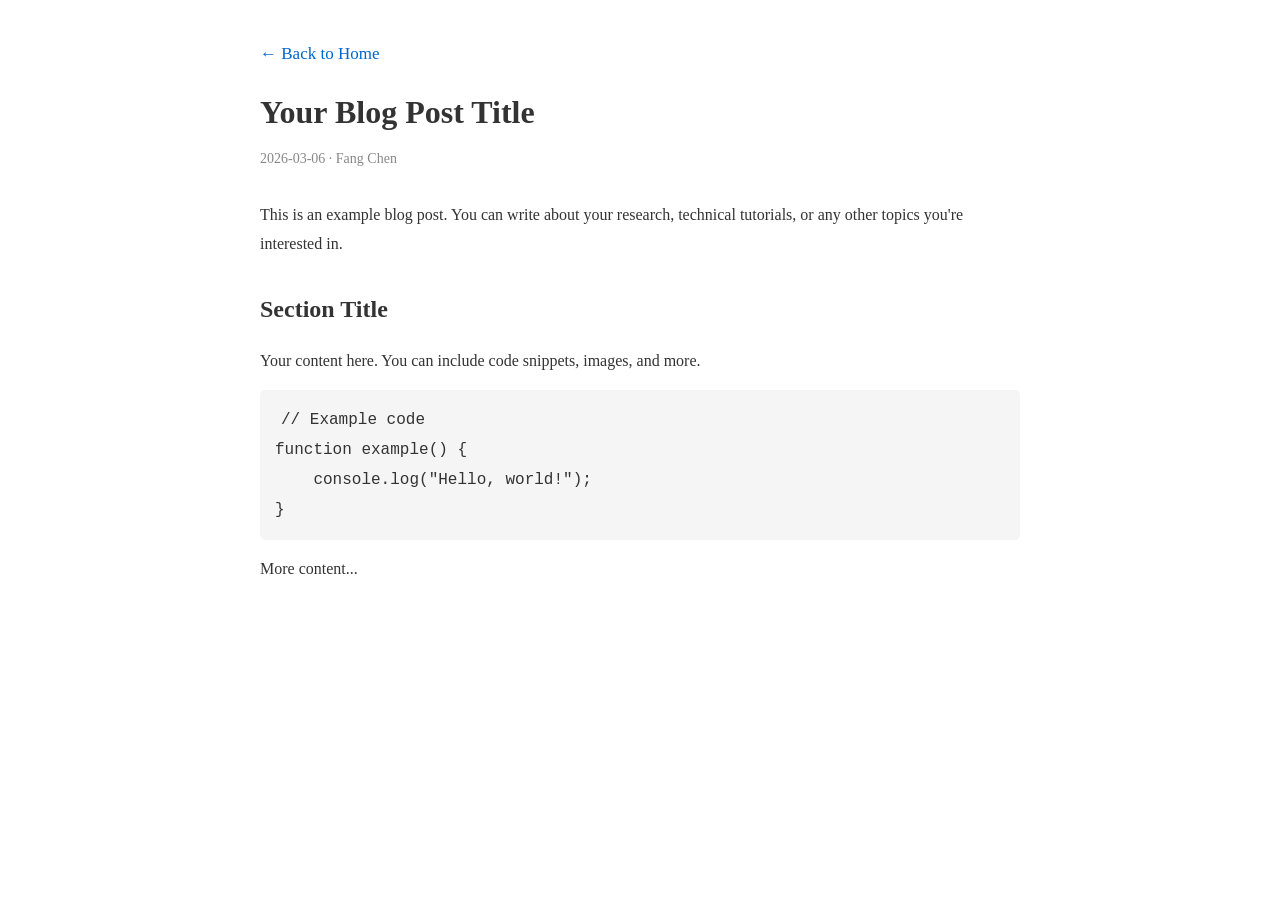
<file: blog/post1.html>
<!DOCTYPE html>
<html lang="zh-CN">
<head>
    <meta charset="UTF-8">
    <meta name="viewport" content="width=device-width, initial-scale=1.0">
    <title>Blog Post Title - Fang Chen</title>
    <link rel="stylesheet" href="../style.css">
    <style>
        .blog-post {
            max-width: 800px;
            margin: 40px auto;
            padding: 0 20px;
        }
        .blog-post h1 {
            font-size: 32px;
            margin-bottom: 10px;
        }
        .blog-post .meta {
            color: #888;
            margin-bottom: 30px;
            font-size: 14px;
        }
        .blog-post .content {
            font-size: 16px;
            line-height: 1.8;
        }
        .blog-post .content h2 {
            font-size: 24px;
            margin-top: 30px;
            margin-bottom: 15px;
        }
        .blog-post .content p {
            margin-bottom: 15px;
        }
        .blog-post .content code {
            background-color: #f5f5f5;
            padding: 2px 6px;
            border-radius: 3px;
            font-family: 'Courier New', monospace;
        }
        .blog-post .content pre {
            background-color: #f5f5f5;
            padding: 15px;
            border-radius: 5px;
            overflow-x: auto;
            margin-bottom: 15px;
        }
        .back-link {
            display: inline-block;
            margin-bottom: 20px;
            color: #0066cc;
            text-decoration: none;
        }
        .back-link:hover {
            text-decoration: underline;
        }
    </style>
</head>
<body>
    <div class="blog-post">
        <a href="../index.html#blog" class="back-link">← Back to Home</a>

        <h1>Your Blog Post Title</h1>
        <div class="meta">
            <span>2026-03-06</span> · <span>Fang Chen</span>
        </div>

        <div class="content">
            <p>
                This is an example blog post. You can write about your research, technical tutorials,
                or any other topics you're interested in.
            </p>

            <h2>Section Title</h2>
            <p>
                Your content here. You can include code snippets, images, and more.
            </p>

            <pre><code>// Example code
function example() {
    console.log("Hello, world!");
}</code></pre>

            <p>
                More content...
            </p>
        </div>
    </div>
</body>
</html>
</file>
<file: style.css>
/* Reset and Base Styles */
* {
    margin: 0;
    padding: 0;
    box-sizing: border-box;
}

body {
    font-family: Georgia, 'Times New Roman', serif;
    line-height: 1.6;
    color: #333;
    background-color: #fff;
    font-size: 17px;
}

body:lang(zh), body:lang(zh-CN) {
    font-family: SimSun, '宋体', STSong, serif;
}

body:lang(en) {
    font-family: Georgia, 'Times New Roman', serif;
}

.container {
    max-width: 1200px;
    margin: 0 auto;
    padding: 0 40px;
}

/* Navigation */
.navbar {
    position: sticky;
    top: 0;
    background-color: #fff;
    border-bottom: 1px solid #e0e0e0;
    padding: 20px 0;
    z-index: 100;
}

.navbar .container {
    display: flex;
    gap: 30px;
    justify-content: center;
    align-items: center;
}

.lang-btn {
    background-color: #0066cc;
    color: #fff;
    border: none;
    padding: 6px 14px;
    border-radius: 4px;
    cursor: pointer;
    font-size: 14px;
    font-weight: 500;
    transition: background-color 0.3s;
    margin-left: 10px;
}

.lang-btn:hover {
    background-color: #0052a3;
}

.nav-link {
    text-decoration: none;
    color: #333;
    font-weight: 500;
    transition: color 0.3s;
}

.nav-link:hover,
.nav-link.active {
    color: #0066cc;
}

/* Sections */
.section {
    padding: 60px 0;
    border-bottom: 1px solid #e0e0e0;
}

.section:last-child {
    border-bottom: none;
}

.section h2 {
    font-size: 32px;
    margin-bottom: 30px;
    font-weight: 600;
}

/* Profile Section */
.profile {
    display: flex;
    gap: 40px;
    align-items: center;
    margin-bottom: 40px;
}

.profile-img {
    width: 200px;
    height: 200px;
    border-radius: 50%;
    object-fit: cover;
}

.profile-info h1 {
    font-size: 40px;
    margin-bottom: 10px;
}

.profile-info .title {
    font-size: 20px;
    color: #666;
    margin-bottom: 5px;
}

.profile-info .affiliation {
    font-size: 18px;
    color: #888;
    margin-bottom: 15px;
}

.links {
    display: flex;
    gap: 15px;
}

.links a {
    color: #0066cc;
    text-decoration: none;
    font-weight: 500;
}

.links a:hover {
    text-decoration: underline;
}

.bio p {
    font-size: 18px;
    line-height: 1.8;
}

.bio p a {
    color: #0066cc;
    text-decoration: none;
    font-weight: 500;
    border-bottom: 1px solid #0066cc;
    padding-bottom: 1px;
    transition: all 0.3s;
}

.bio p a:hover {
    color: #0052a3;
    border-bottom-color: #0052a3;
    background-color: rgba(0, 102, 204, 0.05);
}

/* Publications */
.publication-list {
    display: flex;
    flex-direction: column;
    gap: 30px;
}

.publication-item {
    display: flex;
    gap: 20px;
}

.pub-image {
    flex-shrink: 0;
    width: 200px;
    height: 120px;
}

.pub-image img {
    width: 100%;
    height: 100%;
    object-fit: cover;
    border-radius: 4px;
}

.pub-content h3 {
    font-size: 20px;
    margin-bottom: 8px;
}

.pub-content .authors {
    font-size: 16px;
    color: #666;
    margin-bottom: 5px;
}

.pub-content .venue {
    font-size: 16px;
    color: #888;
    font-style: italic;
    margin-bottom: 10px;
}

.pub-links {
    display: flex;
    gap: 12px;
}

.pub-links a {
    color: #0066cc;
    text-decoration: none;
    font-size: 16px;
    padding: 4px 12px;
    border: 1px solid #0066cc;
    border-radius: 4px;
    transition: all 0.3s;
}

.pub-links a:hover {
    background-color: #0066cc;
    color: #fff;
}

/* Projects */
.project-grid {
    display: flex;
    flex-direction: column;
    gap: 30px;
}

.project-card {
    border: 1px solid #e0e0e0;
    border-radius: 8px;
    overflow: hidden;
    transition: transform 0.3s, box-shadow 0.3s;
}

.project-card:hover {
    transform: translateY(-5px);
    box-shadow: 0 4px 12px rgba(0,0,0,0.1);
}

.project-card img {
    width: 100%;
    max-height: 400px;
    object-fit: contain;
    background-color: #f9f9f9;
}

/* RoboCup specific styles */
.robocup-card {
    background-color: #fafbfc;
}

.robocup-info {
    padding: 25px;
}

.robocup-overview {
    width: 100%;
    max-width: 800px;
    margin: 20px auto;
}

.robocup-overview video {
    width: 100%;
    border-radius: 8px;
    box-shadow: 0 2px 8px rgba(0,0,0,0.1);
}

.robocup-grid {
    display: grid;
    grid-template-columns: repeat(auto-fit, minmax(280px, 1fr));
    gap: 20px;
    margin: 25px 0;
}

.module-box {
    background: #fff;
    border-radius: 8px;
    padding: 18px;
    border: 1px solid #e8e8e8;
    transition: box-shadow 0.3s;
}

.module-box:hover {
    box-shadow: 0 2px 8px rgba(0,0,0,0.08);
}

.module-box h4 {
    font-size: 18px;
    margin-bottom: 12px;
    color: #2c3e50;
    font-weight: 600;
}

.module-media {
    width: 100%;
    height: 180px;
    overflow: hidden;
    border-radius: 6px;
    margin: 12px 0;
    background-color: #f5f5f5;
}

.module-media img,
.module-media video {
    width: 100%;
    height: 100%;
    object-fit: cover;
}

.module-features {
    font-size: 15px;
    line-height: 1.7;
    padding-left: 20px;
    margin: 12px 0 0 0;
    color: #555;
}

.module-features li {
    margin-bottom: 8px;
}

.gallery-grid {
    display: grid;
    grid-template-columns: repeat(auto-fit, minmax(250px, 1fr));
    gap: 15px;
    width: 100%;
}

.gallery-grid img,
.gallery-grid video {
    width: 100%;
    height: 200px;
    object-fit: cover;
    border-radius: 6px;
    border: 1px solid #e0e0e0;
}

.project-videos {
    display: flex;
    gap: 20px;
    padding: 20px;
    background-color: #f9f9f9;
    justify-content: center;
    align-items: center;
    margin-top: 20px;
    border-radius: 6px;
}

.project-videos[hidden] {
    display: none;
}

.project-videos video {
    flex: 1;
    max-width: 48%;
    max-height: 300px;
    width: 100%;
    object-fit: contain;
    border-radius: 4px;
}

.robocup-videos {
    padding: 25px;
}

.video-toggle {
    color: #0066cc;
    background-color: transparent;
    text-decoration: none;
    font-size: 16px;
    padding: 10px 24px;
    border: 2px solid #0066cc;
    border-radius: 6px;
    transition: all 0.3s;
    font-weight: 500;
    cursor: pointer;
    font-family: inherit;
}

.video-toggle:hover {
    background-color: #0066cc;
    color: #fff;
}

.pdf-icon {
    display: inline-flex;
    align-items: center;
    gap: 5px;
    color: #0066cc;
    text-decoration: none;
    font-size: 16px;
    font-weight: 500;
    padding: 10px 24px;
    border: 2px solid #0066cc;
    border-radius: 6px;
    transition: all 0.3s;
    background-color: transparent;
}

.pdf-icon:before {
    content: "📄";
    font-size: 18px;
}

.pdf-icon:hover {
    background-color: #0066cc;
    color: #fff;
}

.project-info {
    padding: 20px;
}

.project-info h3 {
    font-size: 20px;
    margin-bottom: 10px;
}

.project-info p {
    font-size: 16px;
    color: #666;
    margin-bottom: 15px;
}

.project-links {
    display: flex;
    gap: 15px;
    flex-wrap: wrap;
}

.project-links a {
    color: #0066cc;
    text-decoration: none;
    font-size: 16px;
    padding: 10px 24px;
    border: 2px solid #0066cc;
    border-radius: 6px;
    transition: all 0.3s;
    background-color: transparent;
    font-weight: 500;
}

.project-links a:hover {
    background-color: #0066cc;
    color: #fff;
}

/* Blog */
.blog-list {
    display: flex;
    flex-direction: column;
    gap: 25px;
}

.blog-item h3 {
    font-size: 22px;
    margin-bottom: 8px;
}

.blog-item h3 a {
    color: #333;
    text-decoration: none;
}

.blog-item h3 a:hover {
    color: #0066cc;
}

.blog-item .date {
    font-size: 16px;
    color: #888;
    margin-bottom: 10px;
}

.blog-item p {
    font-size: 17px;
    color: #666;
}

/* Experience & Honors */
.experience-section {
    margin-bottom: 40px;
}

.experience-section h3 {
    font-size: 24px;
    margin-bottom: 20px;
    color: #333;
}

.experience-item {
    margin-bottom: 25px;
}

.exp-header {
    display: flex;
    justify-content: space-between;
    align-items: baseline;
    margin-bottom: 8px;
    flex-wrap: wrap;
}

.exp-header strong {
    font-size: 18px;
    color: #333;
}

.exp-date {
    font-size: 16px;
    color: #888;
}

.experience-item p {
    font-size: 17px;
    line-height: 1.7;
    color: #666;
}

.teaching-gallery {
    display: grid;
    grid-template-columns: repeat(auto-fit, minmax(250px, 1fr));
    gap: 15px;
    margin-top: 15px;
}

.teaching-gallery img {
    width: 100%;
    height: 200px;
    object-fit: cover;
    border-radius: 6px;
    border: 1px solid #e0e0e0;
}

.honors-list {
    list-style: none;
    padding: 0;
}

.honors-list li {
    padding: 12px 0;
    border-bottom: 1px solid #f0f0f0;
    font-size: 17px;
}

.honors-list li:last-child {
    border-bottom: none;
}

.honors-list strong {
    color: #333;
    margin-right: 8px;
}

.honors-list span {
    color: #888;
    font-size: 16px;
}

/* News Section */
.news-list {
    list-style: none;
    padding: 0;
}

.news-item {
    display: flex;
    gap: 20px;
    padding: 14px 0;
    border-bottom: 1px solid #f0f0f0;
    font-size: 17px;
    align-items: baseline;
}

.news-item:last-child {
    border-bottom: none;
}

.news-date {
    color: #888;
    font-size: 15px;
    white-space: nowrap;
    min-width: 100px;
}

.news-item p {
    margin: 0;
    line-height: 1.6;
    color: #444;
}

.news-item a {
    color: #0066cc;
    text-decoration: none;
}

.news-item a:hover {
    text-decoration: underline;
}

/* Footer */
footer {
    background-color: #f5f5f5;
    padding: 30px 0;
    text-align: center;
    margin-top: 60px;
}

footer p {
    color: #666;
    font-size: 16px;
}

/* Responsive Design */
@media (max-width: 768px) {
    .profile {
        flex-direction: column;
        text-align: center;
    }

    .publication-item {
        flex-direction: column;
    }

    .pub-image {
        width: 100%;
        height: 200px;
    }

    .project-grid {
        grid-template-columns: 1fr;
    }

    .robocup-grid {
        grid-template-columns: 1fr;
    }

    .gallery-grid {
        grid-template-columns: 1fr;
    }

    .project-videos video {
        max-width: 100%;
    }

    .robocup-overview {
        margin: 15px 0;
    }

    .teaching-gallery {
        grid-template-columns: 1fr;
    }
}
</file>
